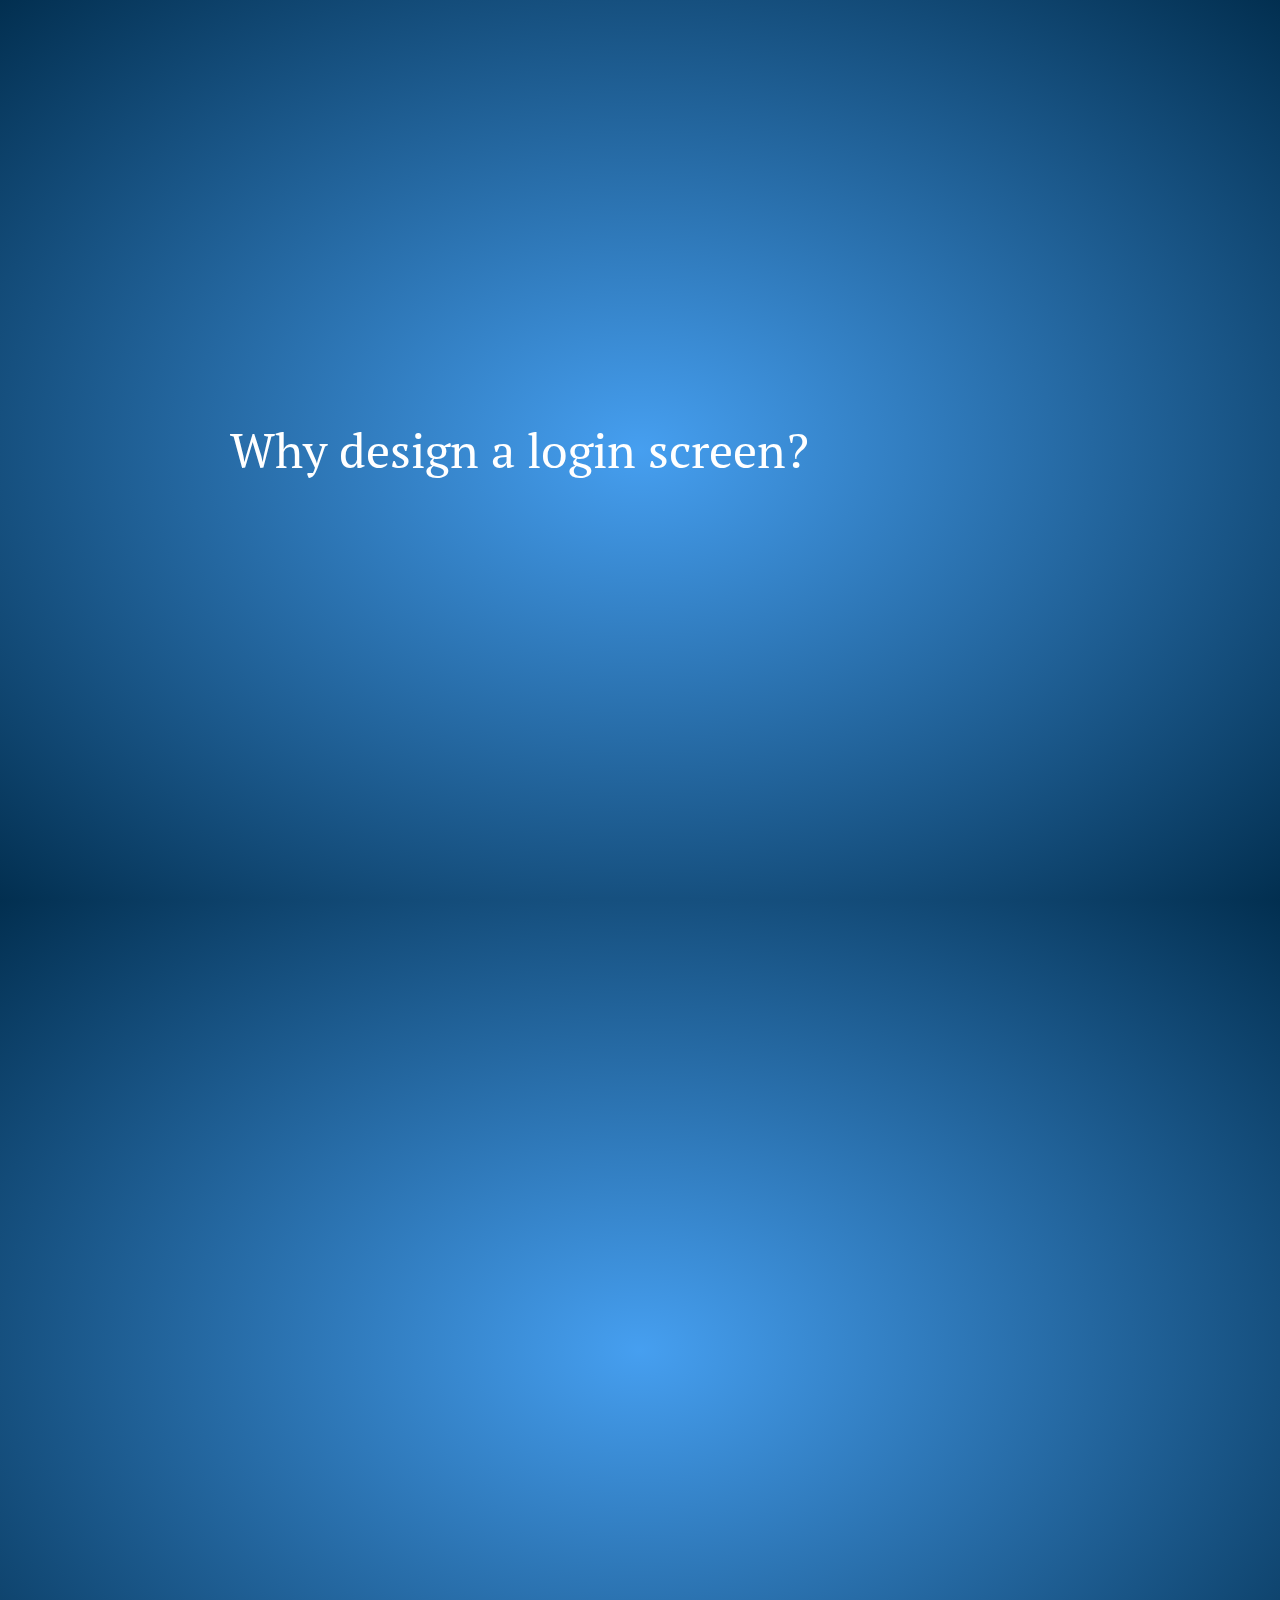
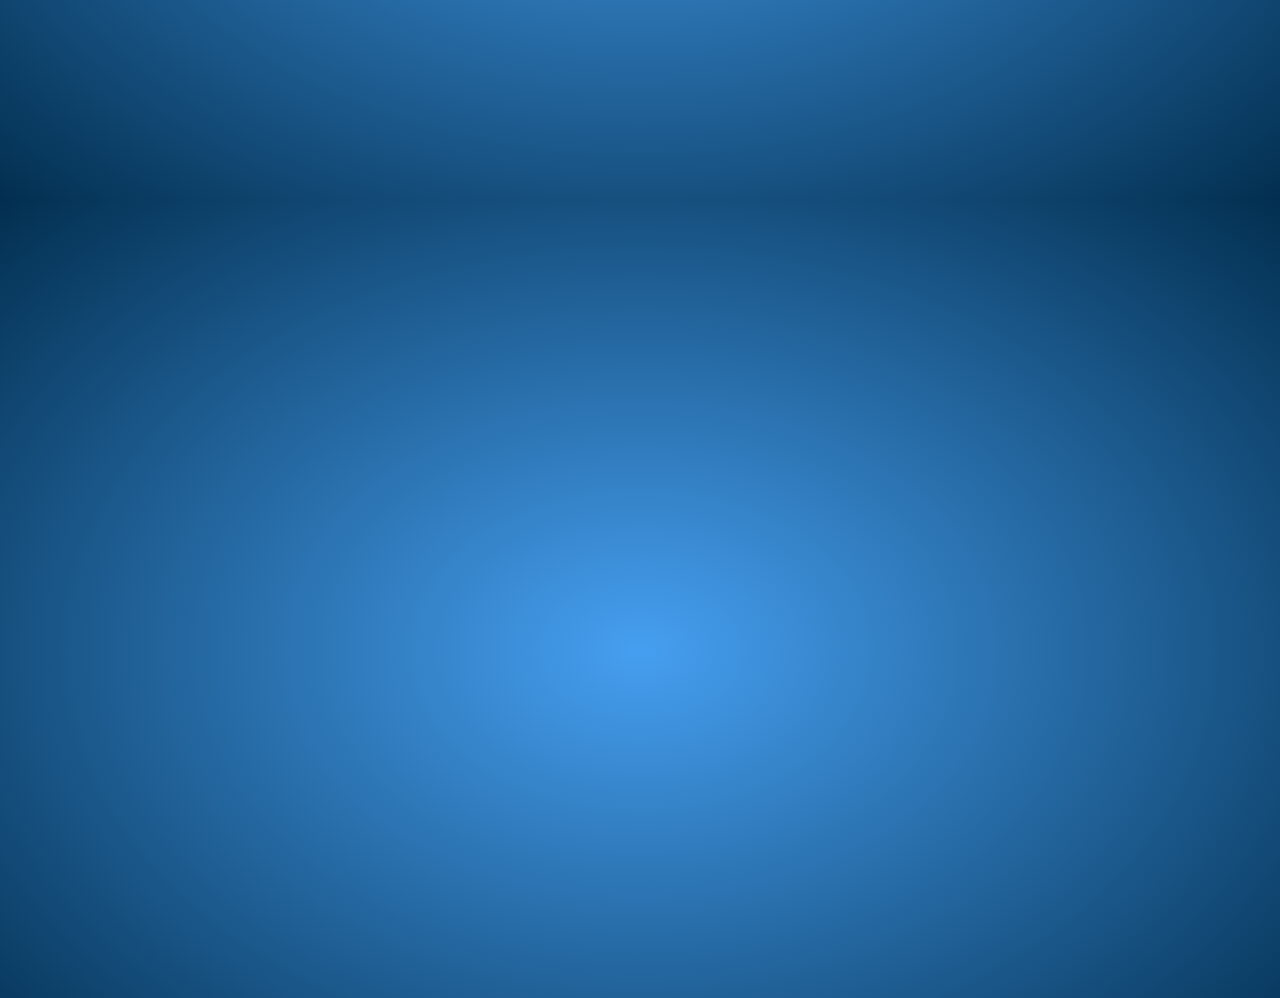
<file: Notes/slides/index.html>
<!doctype html>
<html lang="en">
<head>
    <meta charset="utf-8" />
    <meta name="viewport" content="width=1024" />
    <meta name="apple-mobile-web-app-capable" content="yes" />
    <title>impress.js | presentation tool based on the power of CSS3 transforms and transitions in modern browsers | by Bartek Szopka @bartaz</title>

    <meta name="description" content="impress.js is a presentation tool based on the power of CSS3 transforms and transitions in modern browsers and inspired by the idea behind prezi.com." />
    <meta name="author" content="Bartek Szopka" />

    <link href="http://fonts.googleapis.com/css?family=Open+Sans:regular,semibold,italic,italicsemibold|PT+Sans:400,700,400italic,700italic|PT+Serif:400,700,400italic,700italic" rel="stylesheet" />
    <link href="css/impress-demo.css" rel="stylesheet" />

    <link rel="shortcut icon" href="favicon.png" />
    <link rel="apple-touch-icon" href="apple-touch-icon.png" />
</head>
<body class="impress-not-supported">

<div class="fallback-message">
    <p>Your browser <b>doesn't support the features required</b> by impress.js, so you are presented with a simplified version of this presentation.</p>
    <p>For the best experience please use the latest <b>Chrome</b>, <b>Safari</b> or <b>Firefox</b> browser.</p>
</div>

<div id="impress">

    <!--

        Here is where interesting thing start to happen.

        Each step of the presentation should be an element inside the `#impress` with a class name
        of `step`. These step elements are positioned, rotated and scaled by impress.js, and
        the 'camera' shows them on each step of the presentation.

        Positioning information is passed through data attributes.

        In the example below we only specify x and y position of the step element
        with `data-x="-1000"`
        and `data-y="-1500"` attributes. This means that **the center** of the
        element (yes, the center)
        will be positioned in point x = -1000px and y = -1500px of the presentation
        'canvas'.

        It will not be rotated or scaled.

    -->

    <!-- Why -->
    <div id="why" class="step" data-x="0" data-y="0">
        <h1>Why design a login screen?</h1>
    </div>

    <div id="why-list" class="step" data-x="0" data-y="2000">
        <ol>
            <li>First Impressions</li>
            <li>Everyone has one</li>
            <li>They are easier</li>
        </ol>
    </div>

    <!-- Drawing -->
    <div id="drawing" class="step" data-x="2000" data-y="0">
        <h1>Drawing with Sketch</h1>
    </div>

    <!-- Design -->
    <div id="design" class="step" data-x="4000" data-y="0">
        <h1>Design a login screen with Sketch</h1>
    </div>

    <!-- Forms -->
    <div id="forms" class="step" data-x="6000" data-y="0">
        <h1>Forms and form elements in HTML</h1>
    </div>

    <!-- Create a form -->
    <div id="create" class="step" data-x="8000" data-y="0">
        <h1>Create a form</h1>
    </div>

    <!-- Your Form -->
    <div id="your-form" class="step" data-x="10000" data-y="0">
        <h1>Create your form</h1>
    </div>

    <!--  -->

    <!--

        And now it gets really exciting! We move into third dimension!

        Along with `data-x` and `data-y`, you can define the position on third (Z) axis, with
        `data-z`. In the example below we use `data-z="-3000"` meaning that element should be
        positioned far away from us (by 3000px).

        This step here doesn't introduce anything new when it comes to data attributes, but you
        should notice in the demo that some words of this text are being animated.
        It's a very basic CSS transition that is applied to the elements when this step element is
        reached.

        At the very beginning of the presentation all step elements are given the class of `future`.
        It means that they haven't been visited yet.

        When the presentation moves to given step `future` is changed to `present` class name.
        That's how animation on this step works - text moves when the step has `present` class.

        Finally when the step is left the `present` class is removed from the element and `past`
        class is added.

        So basically every step element has one of three classes: `future`, `present` and `past`.
        Only one current step has the `present` class.

    -->


    <!--

        So to summarize of all the possible attributes used to position presentation steps, we have:

        * `data-x`, `data-y`, `data-z` - they define the position of **the center** of step element on
            the canvas in pixels; their default value is 0;
        * `data-rotate-x`, `data-rotate-y`, 'data-rotate-z`, `data-rotate` - they define the rotation of
            the element around given axis in degrees; their default value is 0; `data-rotate` and `data-rotate-z`
            are exactly the same;
        * `data-scale` - defines the scale of step element; default value is 1

        These values are used by impress.js in CSS transformation functions, so for more information consult
        CSS transfrom docs: https://developer.mozilla.org/en/CSS/transform

    -->
    <div id="overview" class="step" data-x="3000" data-y="1500" data-scale="10">
    </div>

</div>

<!--

    Hint is not related to impress.js in any way.

    But it can show you how to use impress.js features in creative way.

    When the presentation step is shown (selected) its element gets the class of "active" and the body element
    gets the class based on active step id `impress-on-ID` (where ID is the step's id)... It may not be
    so clear because of all these "ids" in previous sentence, so for example when the first step (the one with
    the id of `bored`) is active, body element gets a class of `impress-on-bored`.

    This class is used by this hint below. Check CSS file to see how it's shown with delayed CSS animation when
    the first step of presentation is visible for a couple of seconds.

    ...

    And when it comes to this piece of JavaScript below ... kids, don't do this at home ;)
    It's just a quick and dirty workaround to get different hint text for touch devices.
    In a real world it should be at least placed in separate JS file ... and the touch content should be
    probably just hidden somewhere in HTML - not hard-coded in the script.

    Just sayin' ;)

-->
<div class="hint">
    <p>Use a spacebar or arrow keys to navigate</p>
</div>
<script>
if ("ontouchstart" in document.documentElement) {
    document.querySelector(".hint").innerHTML = "<p>Tap on the left or right to navigate</p>";
}
</script>
<script src="js/impress.js"></script>
<script>impress().init();</script>

<!--

    The `impress()` function also gives you access to the API that controls the presentation.

    Just store the result of the call:

        var api = impress();

    and you will get three functions you can call:

        `api.init()` - initializes the presentation,
        `api.next()` - moves to next step of the presentation,
        `api.prev()` - moves to previous step of the presentation,
        `api.goto( stepIndex | stepElementId | stepElement, [duration] )` - moves the presentation to the step given by its index number
                id or the DOM element; second parameter can be used to define duration of the transition in ms,
                but it's optional - if not provided default transition duration for the presentation will be used.

    You can also simply call `impress()` again to get the API, so `impress().next()` is also allowed.
    Don't worry, it wont initialize the presentation again.

    For some example uses of this API check the last part of the source of impress.js where the API
    is used in event handlers.

-->

</body>
</html>
</file>
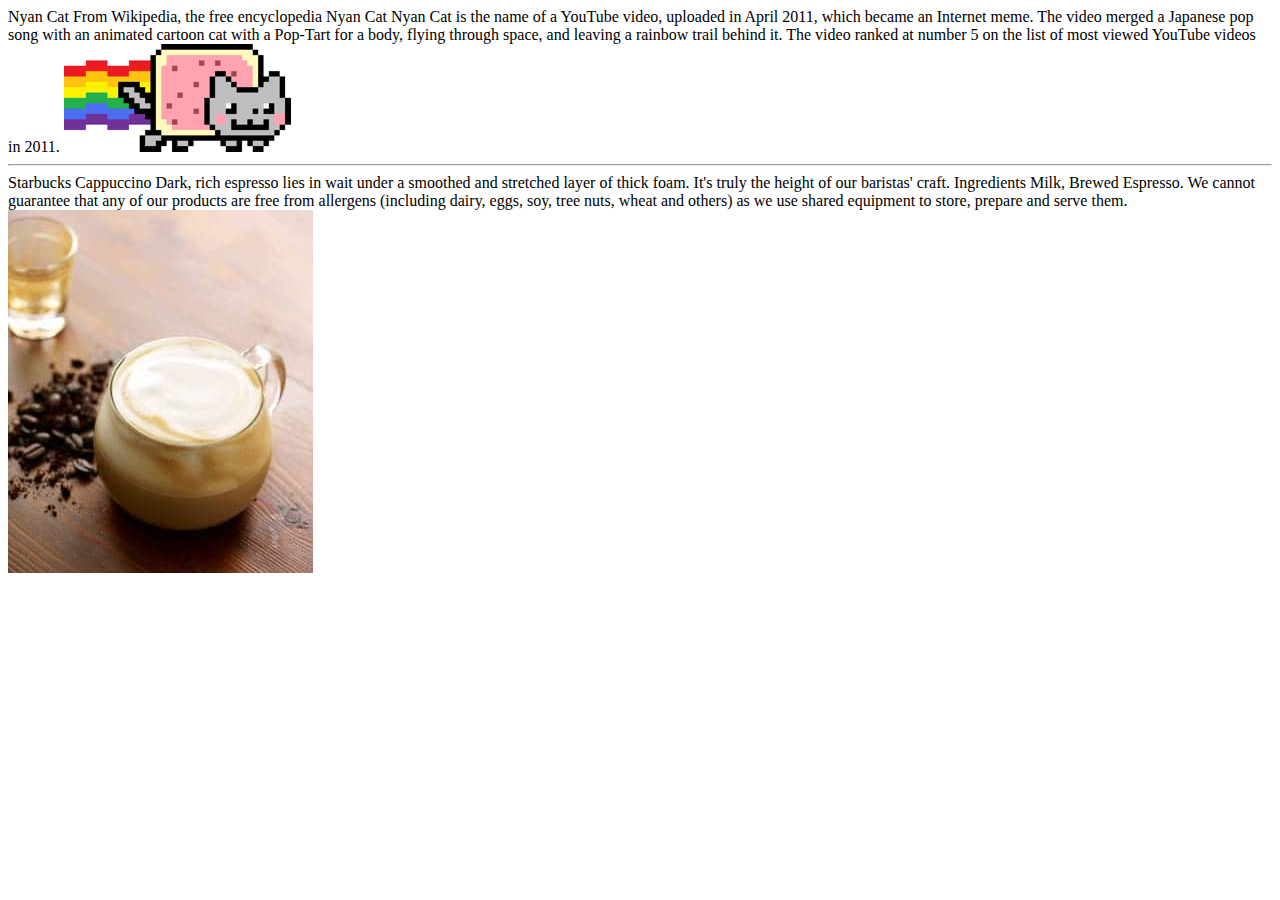
<file: exercise/Type-Hierarchy-Example.html>
<!doctype html>
<html>
  <head>
    <title></title>
    <style>
      
    </style>
  </head>
  <body>

    <!-- Style these blocks of text. Add any markup that might be needed. -->

    <!--
      The text below has a title, a source, subtitle, and body, use
      type styles to create a visual hierarchy.
    -->
    <div>
      Nyan Cat
      From Wikipedia, the free encyclopedia
      Nyan Cat
      Nyan Cat is the name of a YouTube video, uploaded in April 2011, which became an Internet meme. The video merged a Japanese pop song with an animated cartoon cat with a Pop-Tart for a body, flying through space, and leaving a rainbow trail behind it. The video ranked at number 5 on the list of most viewed YouTube videos in 2011.
      <img src="nyan.png">
    </div>

    <hr>

    <!--
      The text below has a company name, product name, description,
      list of ingredients with a subheading, and a disclaimer.
      Style the elements below 
    -->

    <div>
      Starbucks
      Cappuccino

      Dark, rich espresso lies in wait under a smoothed and stretched layer of thick foam. It's truly the height of our baristas' craft.

      Ingredients
      Milk, Brewed Espresso.

      We cannot guarantee that any of our products are free from allergens (including dairy, eggs, soy, tree nuts, wheat and others) as we use shared equipment to store, prepare and serve them.
      <img src="Cappuccino.jpg">
    </div>
  </body>
</html>
</file>
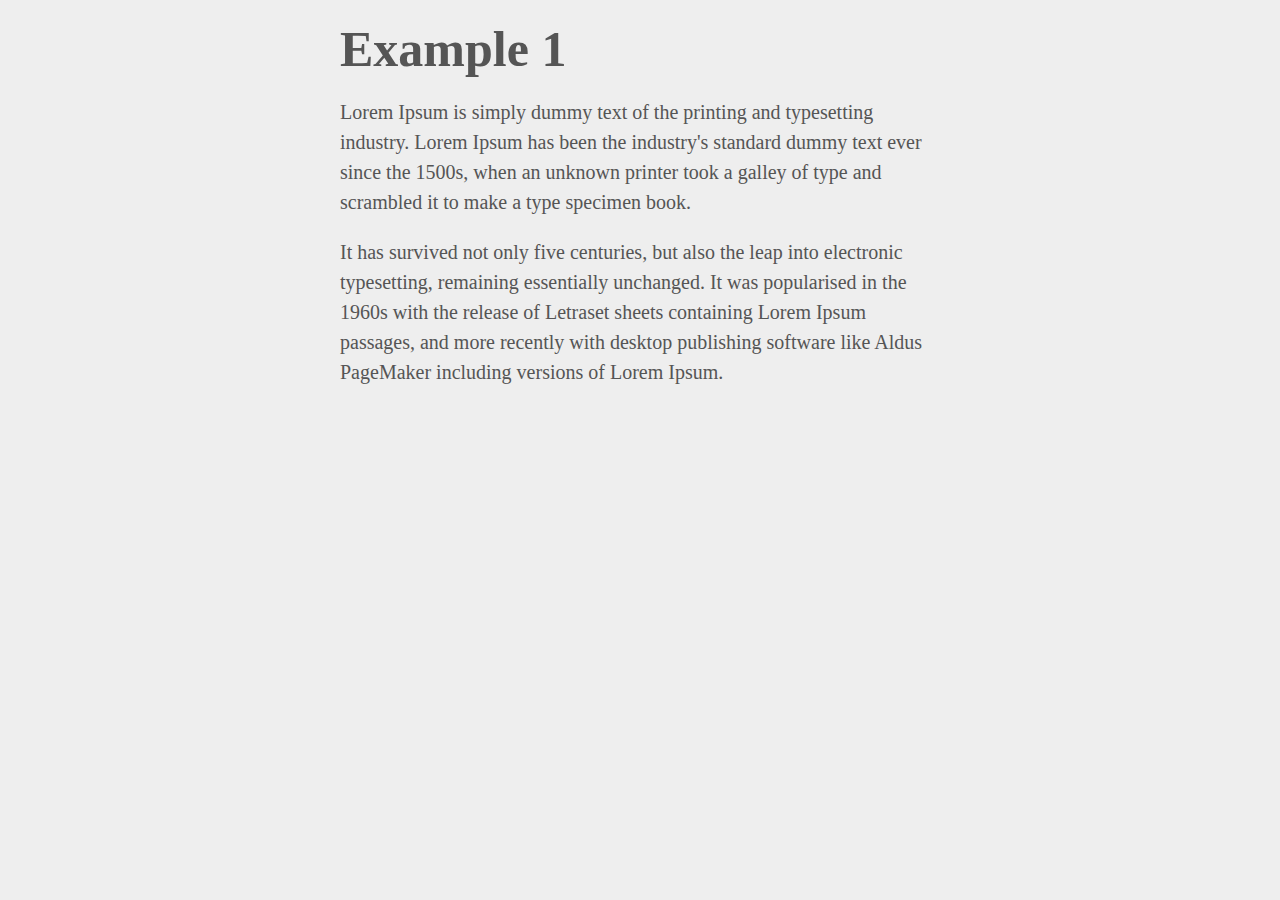
<file: Notes/type-1.html>
<!doctype html>
<html>
    <head>
        <title></title>
        <link rel="stylesheet" media="screen" href="https://fontlibrary.org/face/trueno" type="text/css"/>
        
        <style>    
            
            body {
                font-size: 20px;
                color: #555;
                background-color: #eee;
                line-height: 1.5em;
                font-family: 'TruenoLight'; 
               font-weight: normal; 
               font-style: normal; 
            }
            
            h1 {
                font-family: 'TruenoBlack', Hevetica;
                font-size: 2.5em;
            }
            
            div {
                width: 600px;
                margin: auto;
            }
            
        </style>
    </head>
    
    <body>
        <div>
            <h1>Example 1</h1>
            
            <p>Lorem Ipsum is simply dummy text of the printing and typesetting industry. Lorem Ipsum has been the industry's standard dummy text ever since the 1500s, when an unknown printer took a galley of type and scrambled it to make a type specimen book. </p>
            
            <p>It has survived not only five centuries, but also the leap into electronic typesetting, remaining essentially unchanged. It was popularised in the 1960s with the release of Letraset sheets containing Lorem Ipsum passages, and more recently with desktop publishing software like Aldus PageMaker including versions of Lorem Ipsum.</p>
        </div>
    </body>
</html>
</file>
<file: Notes/slides/css/impress-demo.css>
/*
    So you like the style of impress.js demo?
    Or maybe you are just curious how it was done?

    You couldn't find a better place to find out!

    Welcome to the stylesheet impress.js demo presentation.

    Please remember that it is not meant to be a part of impress.js and is
    not required by impress.js.
    I expect that anyone creating a presentation for impress.js would create
    their own set of styles.

    But feel free to read through it and learn how to get the most of what
    impress.js provides.

    And let me be your guide.

    Shall we begin?
*/


/*
    We start with a good ol' reset.
    That's the one by Eric Meyer http://meyerweb.com/eric/tools/css/reset/

    You can probably argue if it is needed here, or not, but for sure it
    doesn't do any harm and gives us a fresh start.
*/

html, body, div, span, applet, object, iframe,
h1, h2, h3, h4, h5, h6, p, blockquote, pre,
a, abbr, acronym, address, big, cite, code,
del, dfn, em, img, ins, kbd, q, s, samp,
small, strike, strong, sub, sup, tt, var,
b, u, i, center,
dl, dt, dd, ol, ul, li,
fieldset, form, label, legend,
table, caption, tbody, tfoot, thead, tr, th, td,
article, aside, canvas, details, embed,
figure, figcaption, footer, header, hgroup,
menu, nav, output, ruby, section, summary,
time, mark, audio, video {
    margin: 0;
    padding: 0;
    border: 0;
    font-size: 100%;
    font: inherit;
    vertical-align: baseline;
}

/* HTML5 display-role reset for older browsers */
article, aside, details, figcaption, figure,
footer, header, hgroup, menu, nav, section {
    display: block;
}
body {
    line-height: 1;
}
ol, ul {
    list-style: none;
}
blockquote, q {
    quotes: none;
}
blockquote:before, blockquote:after,
q:before, q:after {
    content: '';
    content: none;
}

table {
    border-collapse: collapse;
    border-spacing: 0;
}

/*
    Now here is when interesting things start to appear.

    We set up <body> styles with default font and nice gradient in the background.
    And yes, there is a lot of repetition there because of -prefixes but we don't
    want to leave anybody behind.
*/
body {
    font-family: 'PT Sans', sans-serif;
    color: #fff;
    
    min-height: 740px;

    background: rgb(215, 215, 215);
    background: -webkit-gradient(radial, 50% 50%, 0, 50% 50%, 500, from(rgb(70, 159, 240)), to(rgb(2, 47, 80)));
    background: -webkit-radial-gradient(rgb(70, 159, 240), rgb(2, 47, 80));
    background:    -moz-radial-gradient(rgb(70, 159, 240), rgb(2, 47, 80));
    background:     -ms-radial-gradient(rgb(70, 159, 240), rgb(2, 47, 80));
    background:      -o-radial-gradient(rgb(70, 159, 240), rgb(2, 47, 80));
    background:         radial-gradient(rgb(70, 159, 240), rgb(2, 47, 80));
}

ul, ol {
    list-style: disc;
}

#why-list li {
    opacity: 0;
    transition: 1000ms;
}

#why-list.present li {
    opacity: 1;
}

/*
    Now let's bring some text styles back ...
*/
b, strong { font-weight: bold }
i, em { font-style: italic }

/*
    ... and give links a nice look.
*/
a {
    color: inherit;
    text-decoration: none;
    padding: 0 0.1em;
    background: rgba(255,255,255,0.5);
    text-shadow: -1px -1px 2px rgba(100,100,100,0.9);
    border-radius: 0.2em;

    -webkit-transition: 0.5s;
    -moz-transition:    0.5s;
    -ms-transition:     0.5s;
    -o-transition:      0.5s;
    transition:         0.5s;
}

a:hover,
a:focus {
    background: rgba(255,255,255,1);
    text-shadow: -1px -1px 2px rgba(100,100,100,0.5);
}

/*
    Because the main point behind the impress.js demo is to demo impress.js
    we display a fallback message for users with browsers that don't support
    all the features required by it.

    All of the content will be still fully accessible for them, but I want
    them to know that they are missing something - that's what the demo is
    about, isn't it?

    And then we hide the message, when support is detected in the browser.
*/

.fallback-message {
    font-family: sans-serif;
    line-height: 1.3;

    width: 780px;
    padding: 10px 10px 0;
    margin: 20px auto;

    border: 1px solid #E4C652;
    border-radius: 10px;
    background: #EEDC94;
}

.fallback-message p {
    margin-bottom: 10px;
}

.impress-supported .fallback-message {
    display: none;
}

/*
    Now let's style the presentation steps.

    We start with basics to make sure it displays correctly in everywhere ...
*/

.step {
    position: relative;
    width: 900px;
    padding: 40px;
    margin: 20px auto;

    -webkit-box-sizing: border-box;
    -moz-box-sizing:    border-box;
    -ms-box-sizing:     border-box;
    -o-box-sizing:      border-box;
    box-sizing:         border-box;

    font-family: 'PT Serif', georgia, serif;
    font-size: 48px;
    line-height: 1.5;
}

/*
    ... and we enhance the styles for impress.js.

    Basically we remove the margin and make inactive steps a little bit transparent.
*/
.impress-enabled .step {
    margin: 0;
    opacity: 0.3;

    -webkit-transition: opacity 1s;
    -moz-transition:    opacity 1s;
    -ms-transition:     opacity 1s;
    -o-transition:      opacity 1s;
    transition:         opacity 1s;
}

.impress-enabled .step.active { opacity: 1 }

/*
    These 'slide' step styles were heavily inspired by HTML5 Slides:
    http://html5slides.googlecode.com/svn/trunk/styles.css

    ;)

    They cover everything what you see on first three steps of the demo.
*/
.slide {
    display: block;

    width: calc(100vw - 40px);
    height: calc(100vh - 40px);
    box-sizing: border-box;
    padding: 40px 60px;
    margin: 20px;

    background-color: white;
    box-shadow: 0 2px 6px rgba(0, 0, 0, .1);

    color: rgb(102, 102, 102);
    text-shadow: 0 2px 2px rgba(0, 0, 0, .1);

    font-family: 'Open Sans', Arial, sans-serif;
    font-size: 30px;
    line-height: 36px;
    letter-spacing: -1px;
}

.slide q {
    display: block;
    font-size: 50px;
    line-height: 72px;

    margin-top: 100px;
}

.slide q strong {
    white-space: nowrap;
}

/*
    And now we start to style each step separately.

    I agree that this may be not the most efficient, object-oriented and
    scalable way of styling, but most of steps have quite a custom look
    and typography tricks here and there, so they had to be styled separately.

    First is the title step with a big <h1> (no room for padding) and some
    3D positioning along Z axis.
*/

#title {
    padding: 0;
}

#title .try {
    font-size: 64px;
    position: absolute;
    top: -0.5em;
    left: 1.5em;

    -webkit-transform: translateZ(20px);
    -moz-transform:    translateZ(20px);
    -ms-transform:     translateZ(20px);
    -o-transform:      translateZ(20px);
    transform:         translateZ(20px);
}

#title h1 {
    font-size: 190px;

    -webkit-transform: translateZ(50px);
    -moz-transform:    translateZ(50px);
    -ms-transform:     translateZ(50px);
    -o-transform:      translateZ(50px);
    transform:         translateZ(50px);
}

#title .footnote {
    font-size: 32px;
}

/*
    Second step is nothing special, just a text with a link, so it doesn't need
    any special styling.

    Let's move to 'big thoughts' with centered text and custom font sizes.
*/
#big {
    width: 600px;
    text-align: center;
    font-size: 60px;
    line-height: 1;
}

#big b {
    display: block;
    font-size: 250px;
    line-height: 250px;
}

#big .thoughts {
    font-size: 90px;
    line-height: 150px;
}

/*
    'Tiny ideas' just need some tiny styling.
*/
#tiny {
    width: 500px;
    text-align: center;
}

/*
    This step has some animated text ...
*/
#ing { width: 500px }

/*
    ... so we define display to `inline-block` to enable transforms and
    transition duration to 0.5s ...
*/
#ing b {
    display: inline-block;
    -webkit-transition: 0.5s;
    -moz-transition:    0.5s;
    -ms-transition:     0.5s;
    -o-transition:      0.5s;
    transition:         0.5s;
}

/*
    ... and we want 'positioning` word to move up a bit when the step gets
    `present` class ...
*/
#ing.present .positioning {
    -webkit-transform: translateY(-10px);
    -moz-transform:    translateY(-10px);
    -ms-transform:     translateY(-10px);
    -o-transform:      translateY(-10px);
    transform:         translateY(-10px);
}

/*
    ... 'rotating' to rotate a quarter of a second later ...
*/
#ing.present .rotating {
    -webkit-transform: rotate(-10deg);
    -moz-transform:    rotate(-10deg);
    -ms-transform:     rotate(-10deg);
    -o-transform:      rotate(-10deg);
    transform:         rotate(-10deg);

    -webkit-transition-delay: 0.25s;
    -moz-transition-delay:    0.25s;
    -ms-transition-delay:     0.25s;
    -o-transition-delay:      0.25s;
    transition-delay:         0.25s;
}

/*
    ... and 'scaling' to scale down after another quarter of a second.
*/
#ing.present .scaling {
    -webkit-transform: scale(0.7);
    -moz-transform:    scale(0.7);
    -ms-transform:     scale(0.7);
    -o-transform:      scale(0.7);
    transform:         scale(0.7);

    -webkit-transition-delay: 0.5s;
    -moz-transition-delay:    0.5s;
    -ms-transition-delay:     0.5s;
    -o-transition-delay:      0.5s;
    transition-delay:         0.5s;
}

/*
    The 'imagination' step is again some boring font-sizing.
*/

#imagination {
    width: 600px;
}

#imagination .imagination {
    font-size: 78px;
}

/*
    There is nothing really special about 'use the source, Luke' step, too,
    except maybe of the Yoda background.

    As you can see below I've 'hard-coded' it in data URL.
    That's not the best way to serve images, but because that's just this one
    I decided it will be OK to have it this way.

    Just make sure you don't blindly copy this approach.
*/
#source {
    width: 700px;
    padding-bottom: 300px;

    /* Yoda Icon :: Pixel Art from Star Wars http://www.pixeljoint.com/pixelart/1423.htm */
    background-image: url([data-uri]);
    background-position: bottom right;
    background-repeat: no-repeat;
}

#source q {
    font-size: 60px;
}

/*
    And the "it's in 3D" step again brings some 3D typography - just for fun.

    Because we want to position <span> elements in 3D we set transform-style to
    `preserve-3d` on the paragraph.
    It is not needed by webkit browsers, but it is in Firefox. It's hard to say
    which behaviour is correct as 3D transforms spec is not very clear about it.
*/
#its-in-3d p {
    -webkit-transform-style: preserve-3d;
    -moz-transform-style:    preserve-3d; /* Y U need this Firefox?! */
    -ms-transform-style:     preserve-3d;
    -o-transform-style:      preserve-3d;
    transform-style:         preserve-3d;
}

/*
    Below we position each word separately along Z axis and we want it to transition
    to default position in 0.5s when the step gets `present` class.

    Quite a simple idea, but lot's of styles and prefixes.
*/
#its-in-3d span,
#its-in-3d b {
    display: inline-block;
    -webkit-transform: translateZ(40px);
    -moz-transform:    translateZ(40px);
    -ms-transform:     translateZ(40px);
    -o-transform:      translateZ(40px);
     transform:        translateZ(40px);

    -webkit-transition: 0.5s;
    -moz-transition:    0.5s;
    -ms-transition:     0.5s;
    -o-transition:      0.5s;
    transition:         0.5s;
}

#its-in-3d .have {
    -webkit-transform: translateZ(-40px);
    -moz-transform:    translateZ(-40px);
    -ms-transform:     translateZ(-40px);
    -o-transform:      translateZ(-40px);
    transform:         translateZ(-40px);
}

#its-in-3d .you {
    -webkit-transform: translateZ(20px);
    -moz-transform:    translateZ(20px);
    -ms-transform:     translateZ(20px);
    -o-transform:      translateZ(20px);
    transform:         translateZ(20px);
}

#its-in-3d .noticed {
    -webkit-transform: translateZ(-40px);
    -moz-transform:    translateZ(-40px);
    -ms-transform:     translateZ(-40px);
    -o-transform:      translateZ(-40px);
    transform:         translateZ(-40px);
}

#its-in-3d .its {
    -webkit-transform: translateZ(60px);
    -moz-transform:    translateZ(60px);
    -ms-transform:     translateZ(60px);
    -o-transform:      translateZ(60px);
    transform:         translateZ(60px);
}

#its-in-3d .in {
    -webkit-transform: translateZ(-10px);
    -moz-transform:    translateZ(-10px);
    -ms-transform:     translateZ(-10px);
    -o-transform:      translateZ(-10px);
    transform:         translateZ(-10px);
}

#its-in-3d .footnote {
    font-size: 32px;

    -webkit-transform: translateZ(-10px);
    -moz-transform:    translateZ(-10px);
    -ms-transform:     translateZ(-10px);
    -o-transform:      translateZ(-10px);
    transform:         translateZ(-10px);
}

#its-in-3d.present span,
#its-in-3d.present b {
    -webkit-transform: translateZ(0px);
    -moz-transform:    translateZ(0px);
    -ms-transform:     translateZ(0px);
    -o-transform:      translateZ(0px);
    transform:         translateZ(0px);
}

/*
    The last step is an overview.
    There is no content in it, so we make sure it's not visible because we want
    to be able to click on other steps.

*/
#overview { display: none }

/*
    We also make other steps visible and give them a pointer cursor using the
    `impress-on-` class.
*/
.impress-on-overview .step {
    opacity: 1;
    cursor: pointer;
}


/*
    Now, when we have all the steps styled let's give users a hint how to navigate
    around the presentation.

    The best way to do this would be to use JavaScript, show a delayed hint for a
    first time users, then hide it and store a status in cookie or localStorage...

    But I wanted to have some CSS fun and avoid additional scripting...

    Let me explain it first, so maybe the transition magic will be more readable
    when you read the code.

    First of all I wanted the hint to appear only when user is idle for a while.
    You can't detect the 'idle' state in CSS, but I delayed a appearing of the
    hint by 5s using transition-delay.

    You also can't detect in CSS if the user is a first-time visitor, so I had to
    make an assumption that I'll only show the hint on the first step. And when
    the step is changed hide the hint, because I can assume that user already
    knows how to navigate.

    To summarize it - hint is shown when the user is on the first step for longer
    than 5 seconds.

    The other problem I had was caused by the fact that I wanted the hint to fade
    in and out. It can be easily achieved by transitioning the opacity property.
    But that also meant that the hint was always on the screen, even if totally
    transparent. It covered part of the screen and you couldn't correctly clicked
    through it.
    Unfortunately you cannot transition between display `block` and `none` in pure
    CSS, so I needed a way to not only fade out the hint but also move it out of
    the screen.

    I solved this problem by positioning the hint below the bottom of the screen
    with CSS transform and moving it up to show it. But I also didn't want this move
    to be visible. I wanted the hint only to fade in and out visually, so I delayed
    the fade in transition, so it starts when the hint is already in its correct
    position on the screen.

    I know, it sounds complicated ... maybe it would be easier with the code?
*/

.hint {
    /*
        We hide the hint until presentation is started and from browsers not supporting
        impress.js, as they will have a linear scrollable view ...
    */
    display: none;

    /*
        ... and give it some fixed position and nice styles.
    */
    position: fixed;
    left: 0;
    right: 0;
    bottom: 200px;

    background: rgba(0,0,0,0.5);
    color: #EEE;
    text-align: center;

    font-size: 50px;
    padding: 20px;

    z-index: 100;

    /*
        By default we don't want the hint to be visible, so we make it transparent ...
    */
    opacity: 0;

    /*
        ... and position it below the bottom of the screen (relative to it's fixed position)
    */
    -webkit-transform: translateY(400px);
    -moz-transform:    translateY(400px);
    -ms-transform:     translateY(400px);
    -o-transform:      translateY(400px);
    transform:         translateY(400px);

    /*
        Now let's imagine that the hint is visible and we want to fade it out and move out
        of the screen.

        So we define the transition on the opacity property with 1s duration and another
        transition on transform property delayed by 1s so it will happen after the fade out
        on opacity finished.

        This way user will not see the hint moving down.
    */
    -webkit-transition: opacity 1s, -webkit-transform 0.5s 1s;
    -moz-transition:    opacity 1s,    -moz-transform 0.5s 1s;
    -ms-transition:     opacity 1s,     -ms-transform 0.5s 1s;
    -o-transition:      opacity 1s,      -o-transform 0.5s 1s;
    transition:         opacity 1s,         transform 0.5s 1s;
}

/*
    Now we 'enable' the hint when presentation is initialized ...
*/
.impress-enabled .hint { display: block }

/*
    ... and we will show it when the first step (with id 'bored') is active.
*/
.impress-on-bored .hint {
    /*
        We remove the transparency and position the hint in its default fixed
        position.
    */
    opacity: 1;

    -webkit-transform: translateY(0px);
    -moz-transform:    translateY(0px);
    -ms-transform:     translateY(0px);
    -o-transform:      translateY(0px);
    transform:         translateY(0px);

    /*
        Now for fade in transition we have the oposite situation from the one
        above.

        First after 4.5s delay we animate the transform property to move the hint
        into its correct position and after that we fade it in with opacity
        transition.
    */
    -webkit-transition: opacity 1s 5s, -webkit-transform 0.5s 4.5s;
    -moz-transition:    opacity 1s 5s,    -moz-transform 0.5s 4.5s;
    -ms-transition:     opacity 1s 5s,     -ms-transform 0.5s 4.5s;
    -o-transition:      opacity 1s 5s,      -o-transform 0.5s 4.5s;
    transition:         opacity 1s 5s,         transform 0.5s 4.5s;
}

/*
    And as the last thing there is a workaround for quite strange bug.
    It happens a lot in Chrome. I don't remember if I've seen it in Firefox.

    Sometimes the element positioned in 3D (especially when it's moved back
    along Z axis) is not clickable, because it falls 'behind' the <body>
    element.

    To prevent this, I decided to make <body> non clickable by setting
    pointer-events property to `none` value.
    Value if this property is inherited, so to make everything else clickable
    I bring it back on the #impress element.

    If you want to know more about `pointer-events` here are some docs:
    https://developer.mozilla.org/en/CSS/pointer-events

    There is one very important thing to notice about this workaround - it makes
    everything 'unclickable' except what's in #impress element.

    So use it wisely ... or don't use at all.
*/
.impress-enabled          { pointer-events: none }
.impress-enabled #impress { pointer-events: auto }

/*
    There is one funny thing I just realized.

    Thanks to this workaround above everything except #impress element is invisible
    for click events. That means that the hint element is also not clickable.
    So basically all of this transforms and delayed transitions trickery was probably
    not needed at all...

    But it was fun to learn about it, wasn't it?
*/

/*
    That's all I have for you in this file.
    Thanks for reading. I hope you enjoyed it at least as much as I enjoyed writing it
    for you.
*/
</file>
